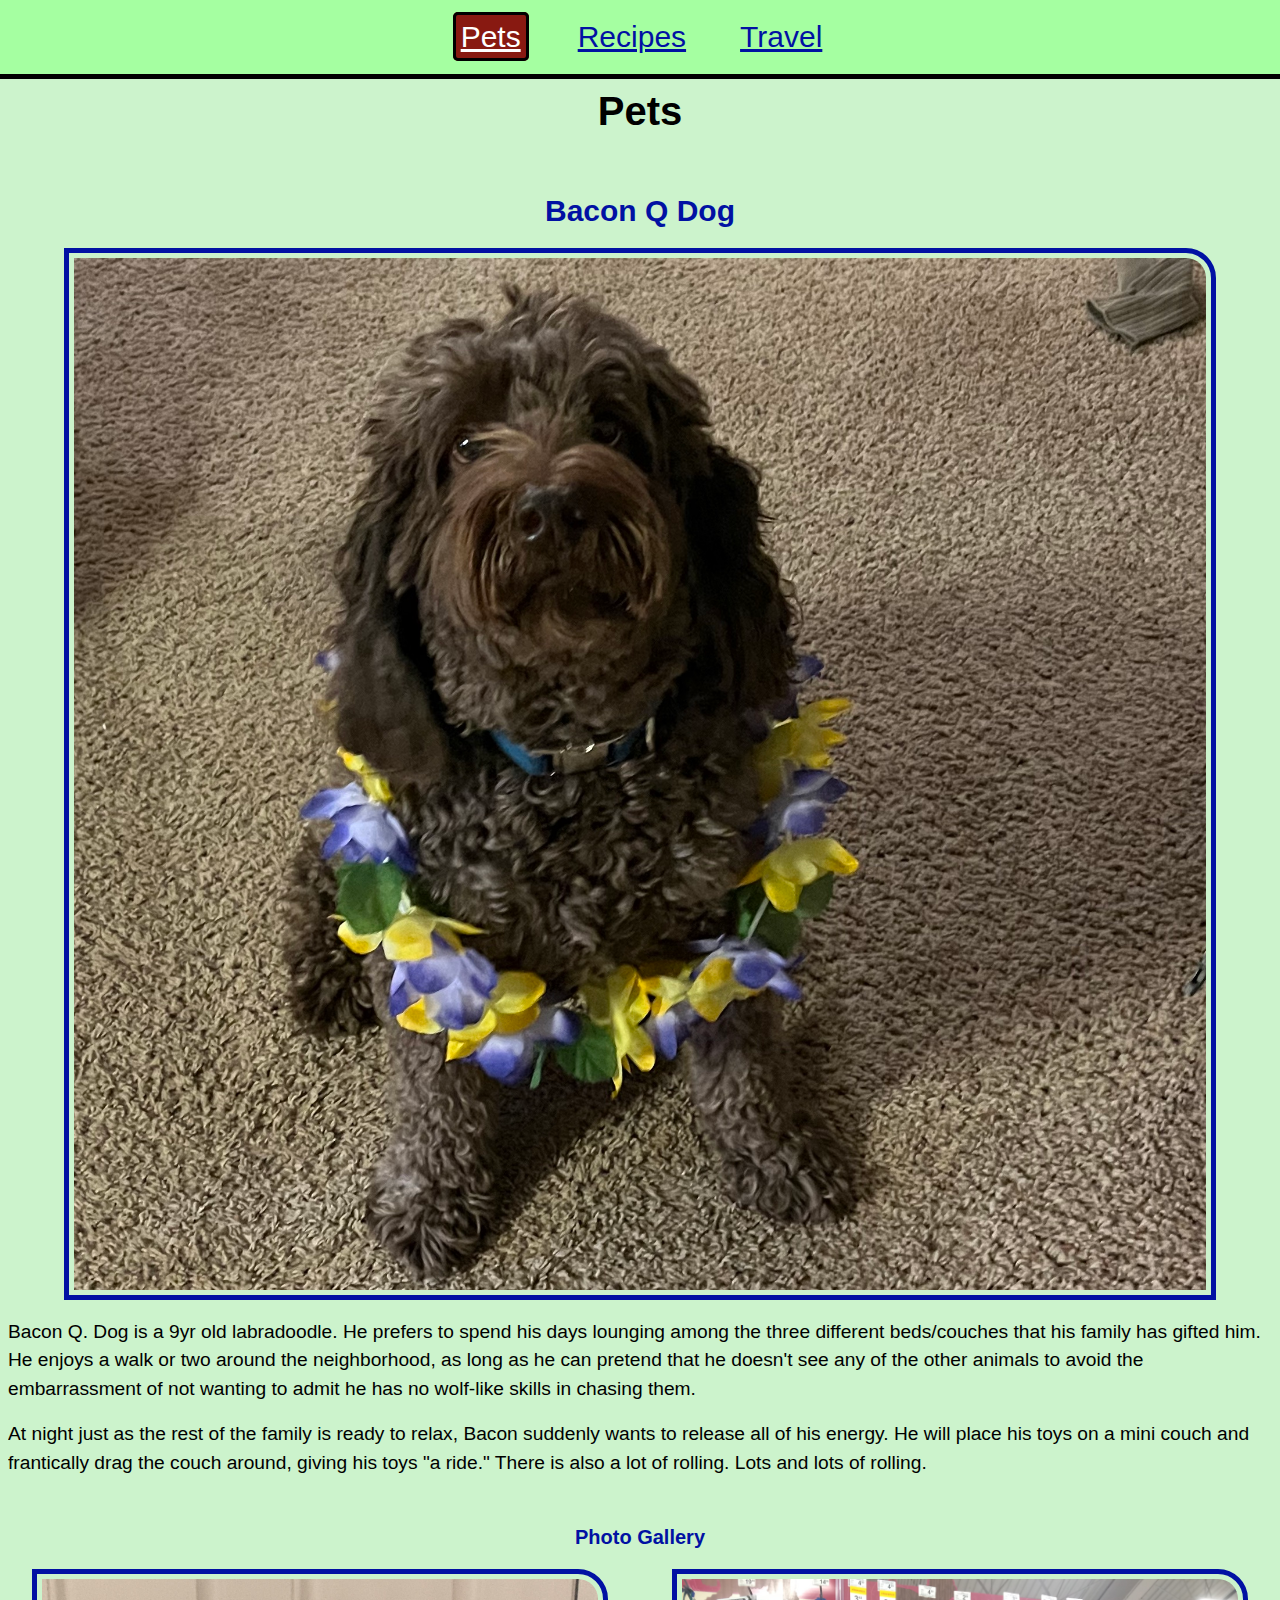
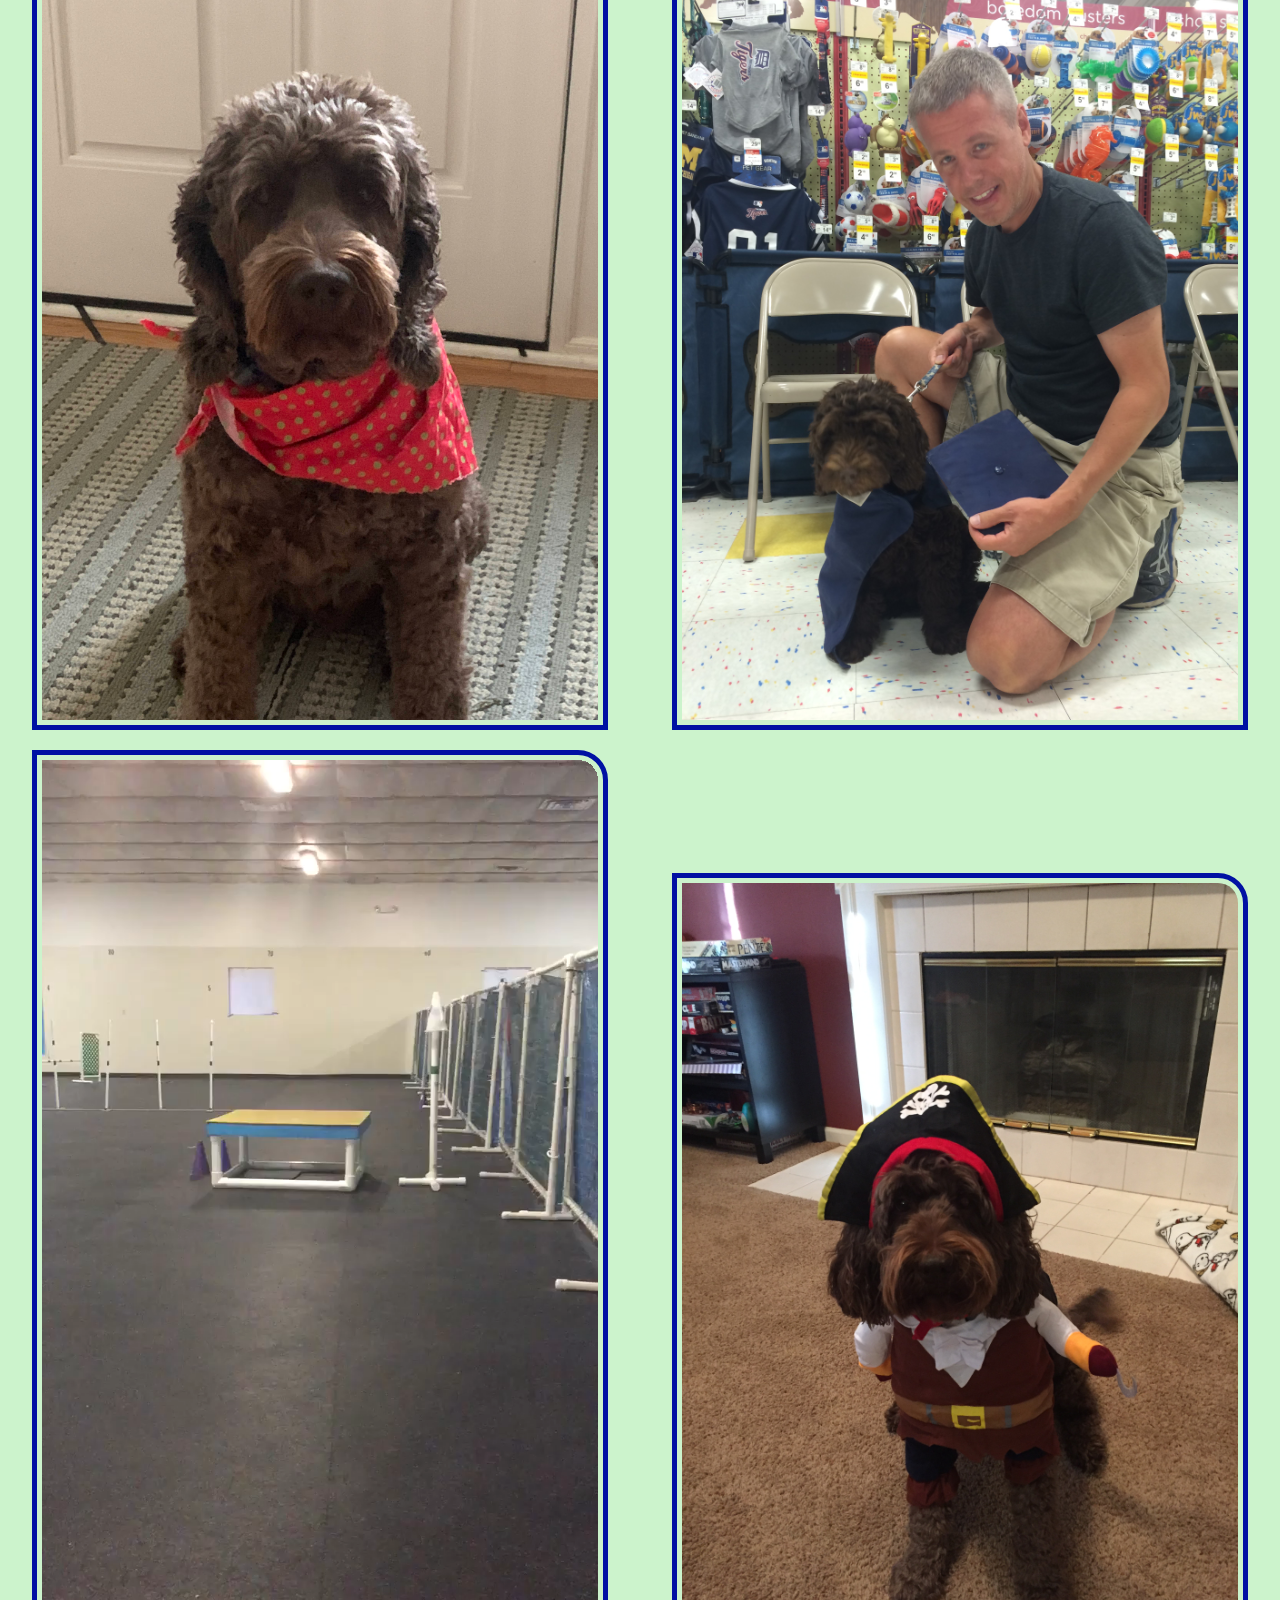
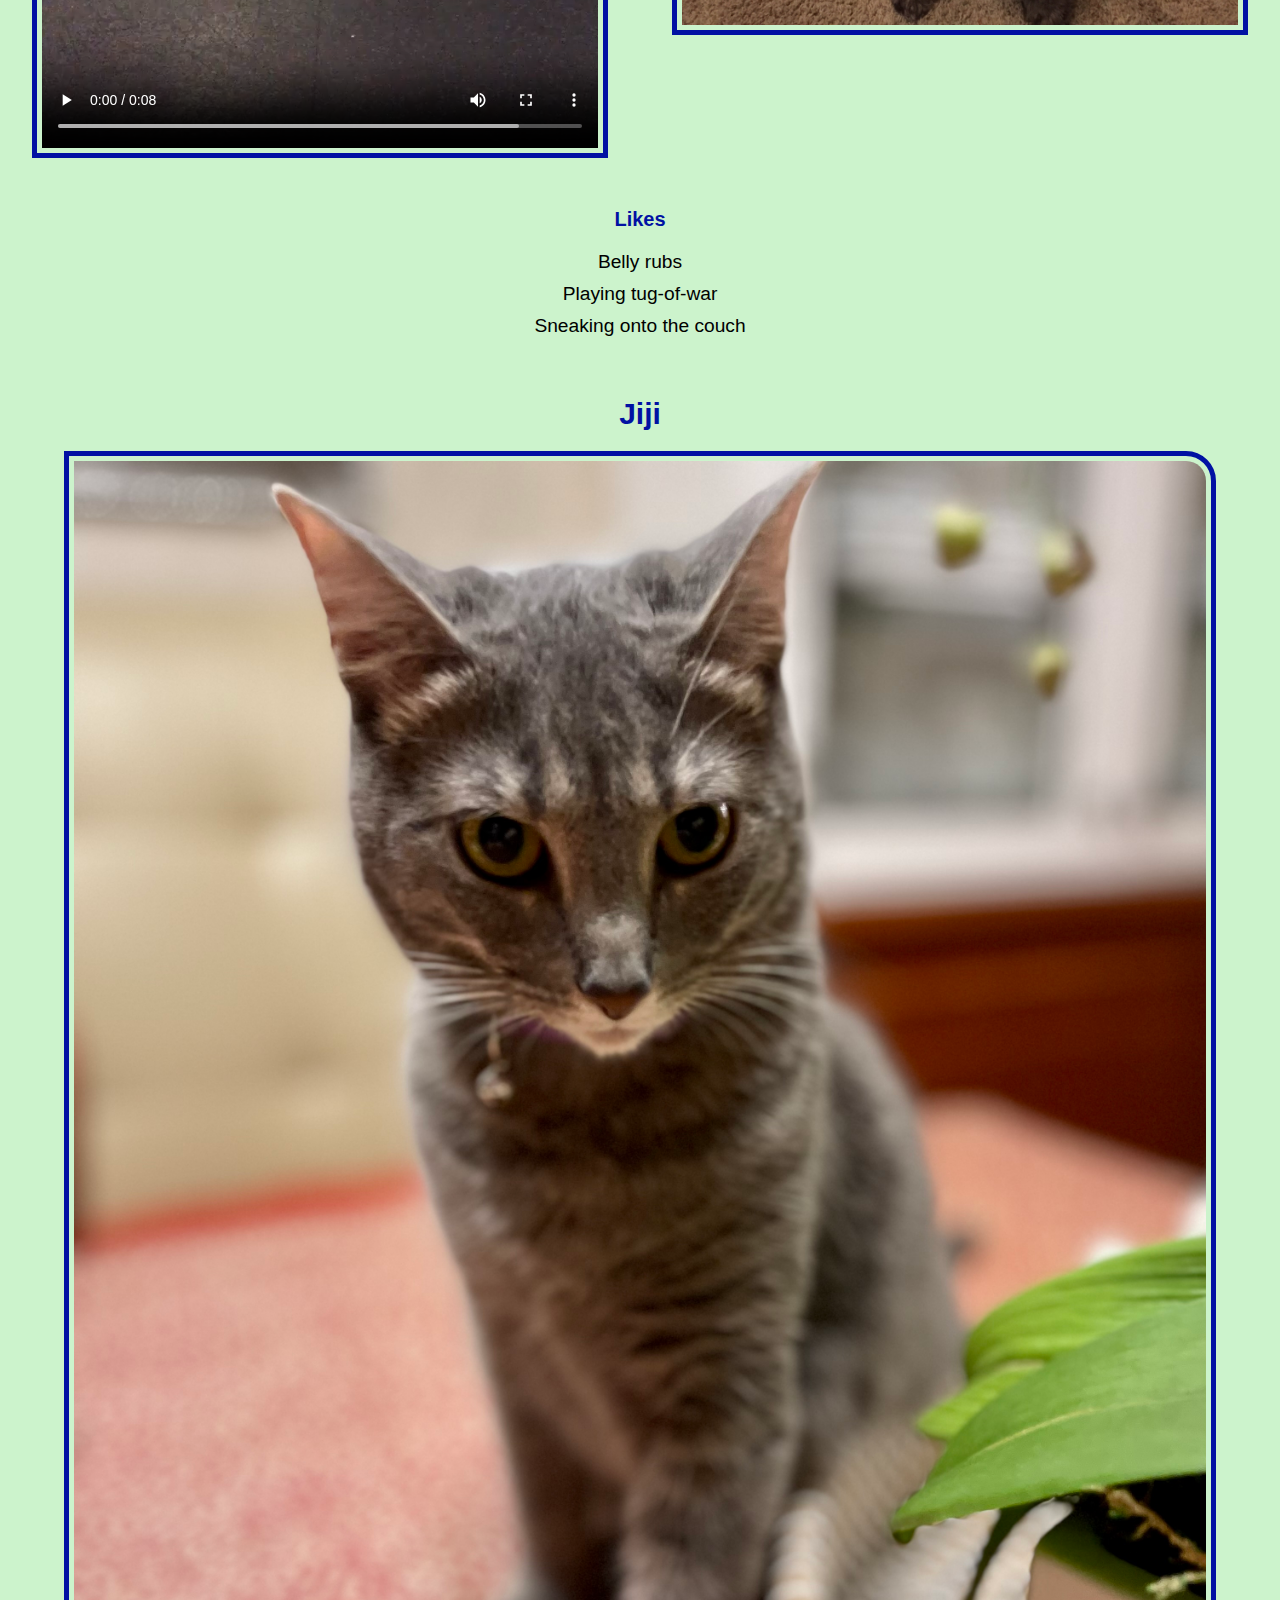
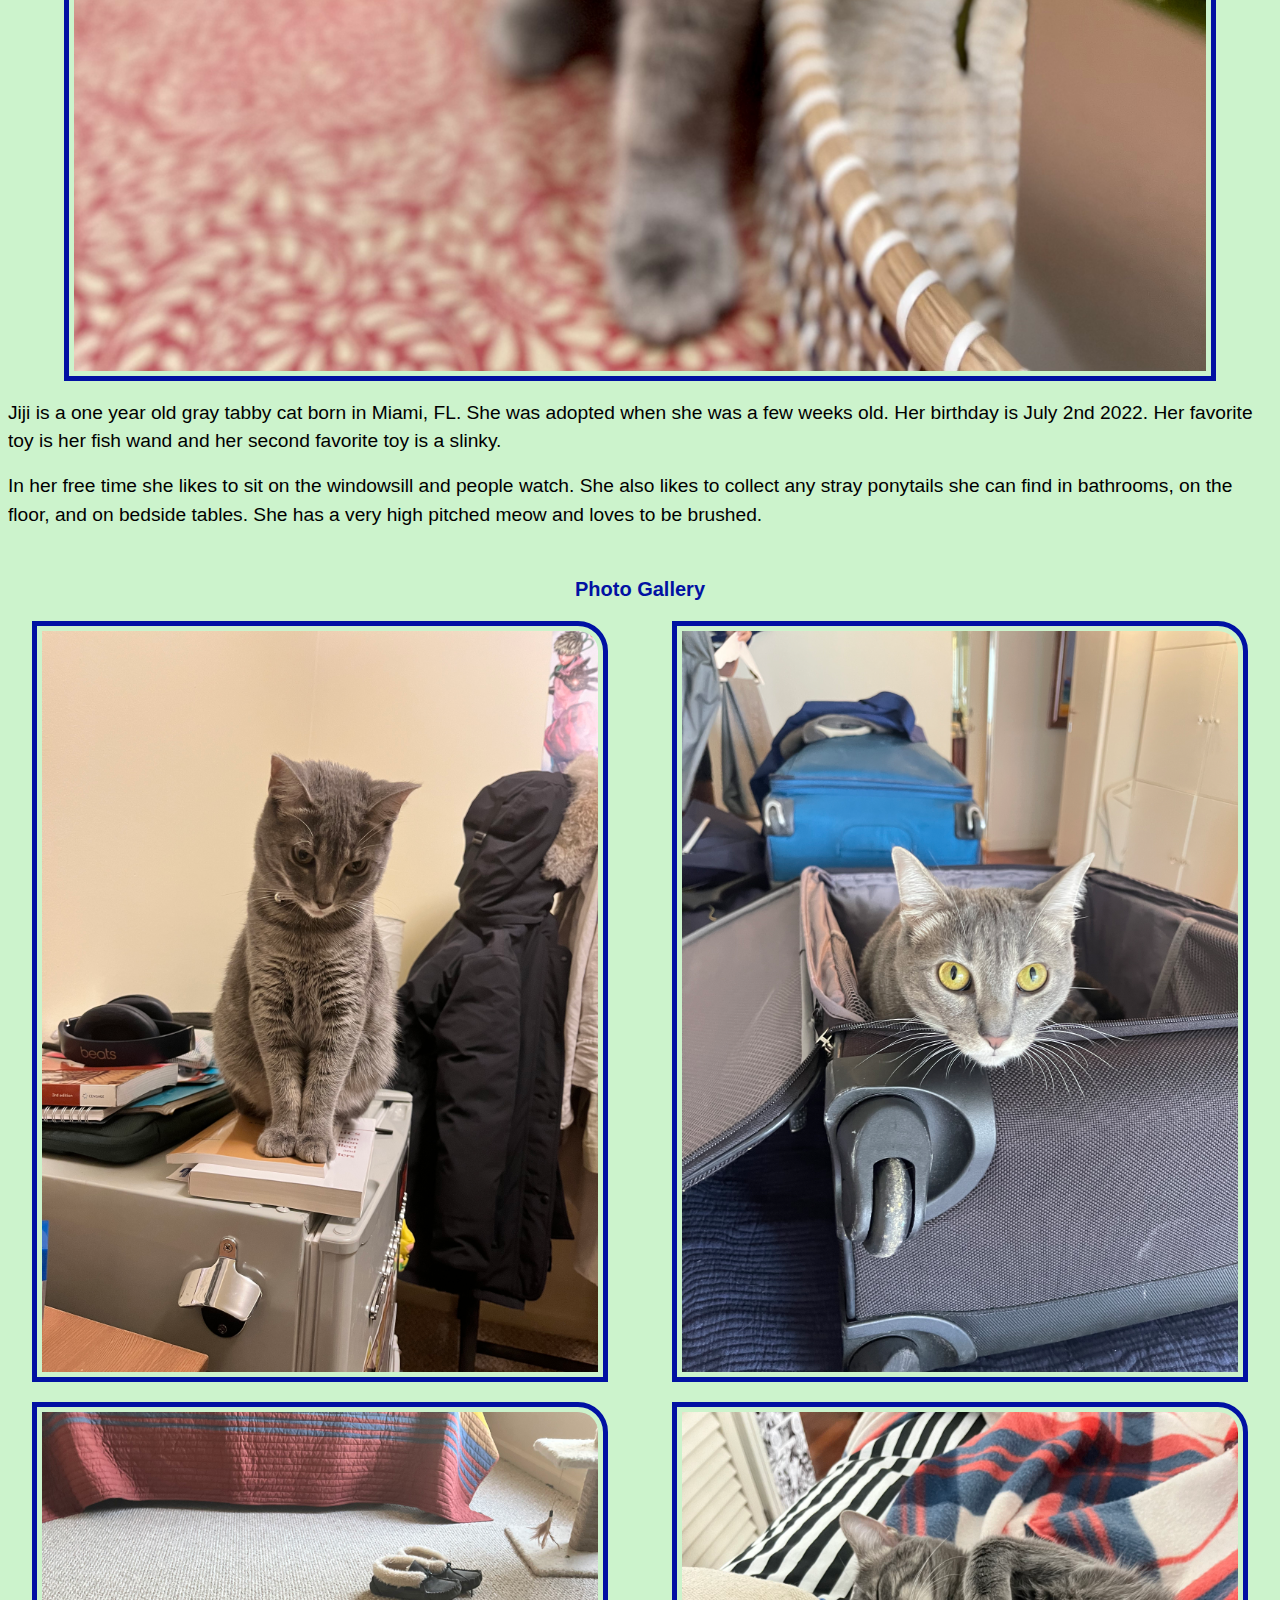
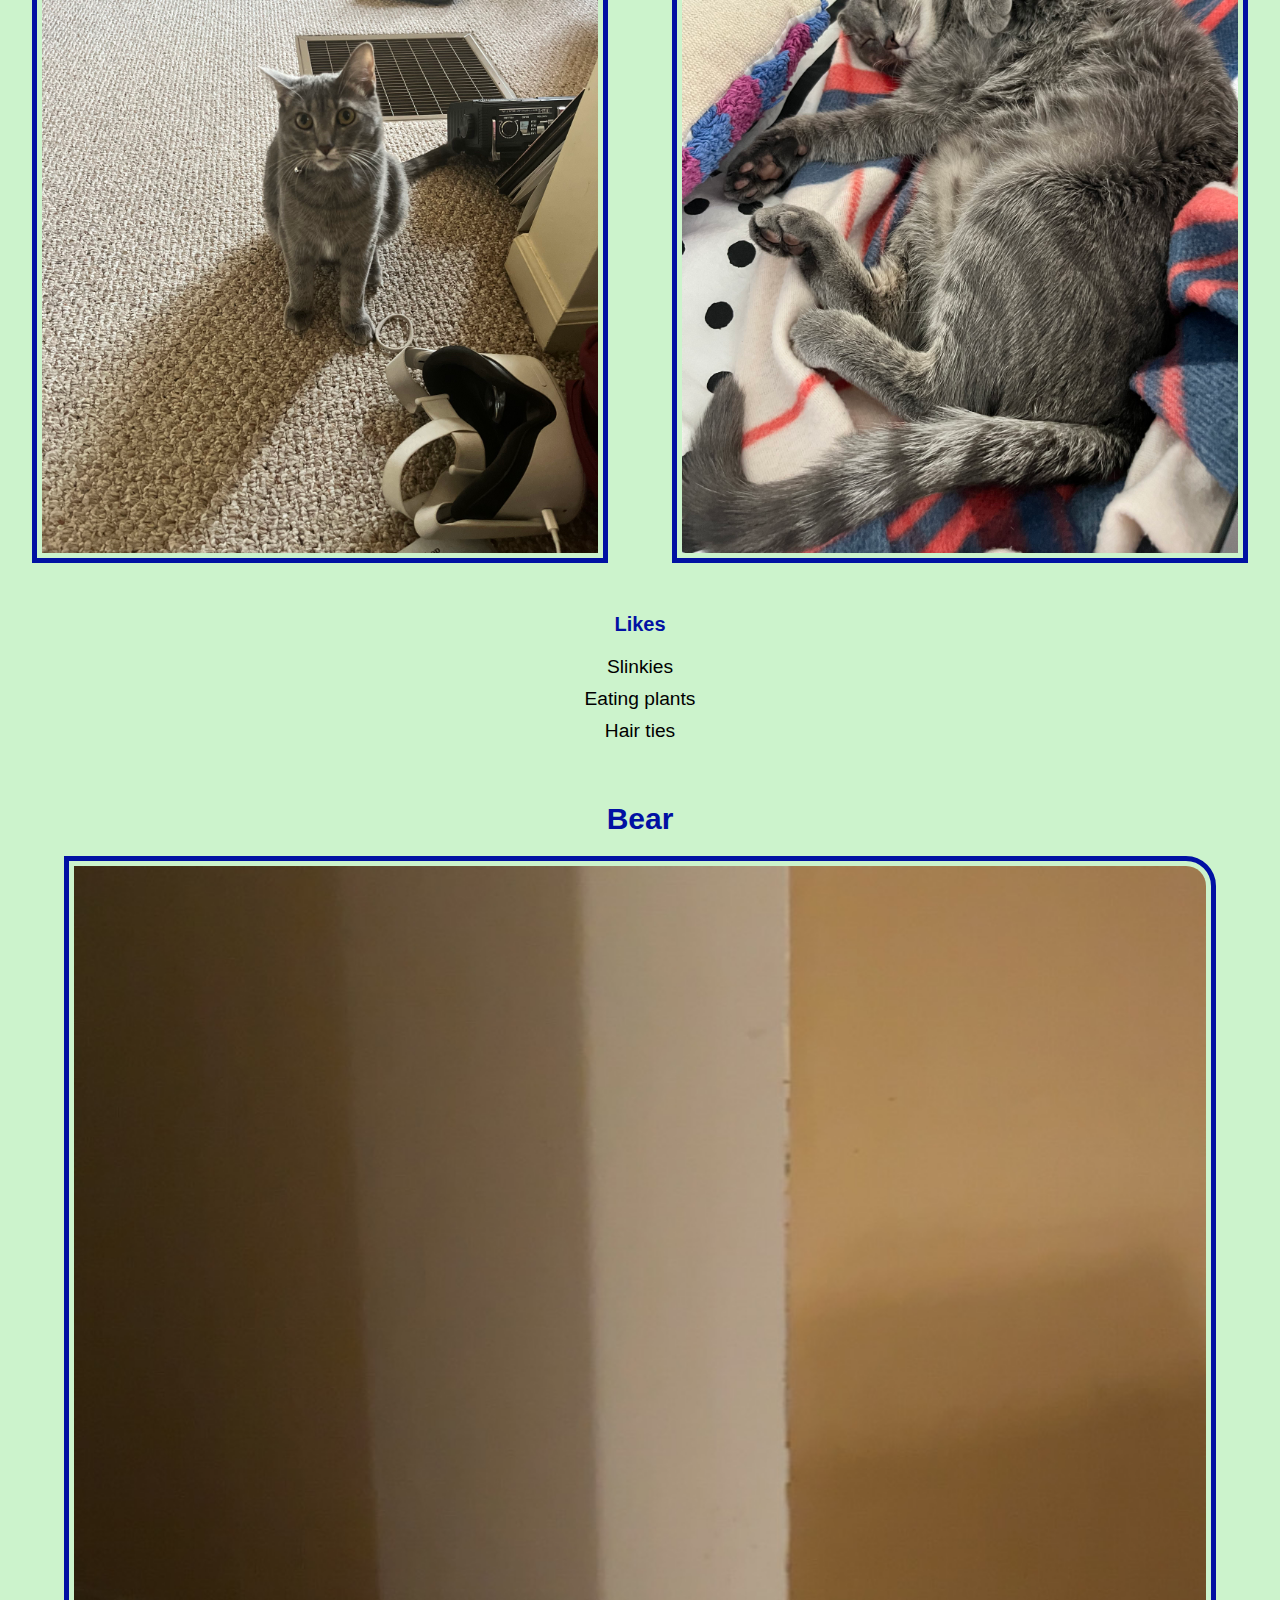
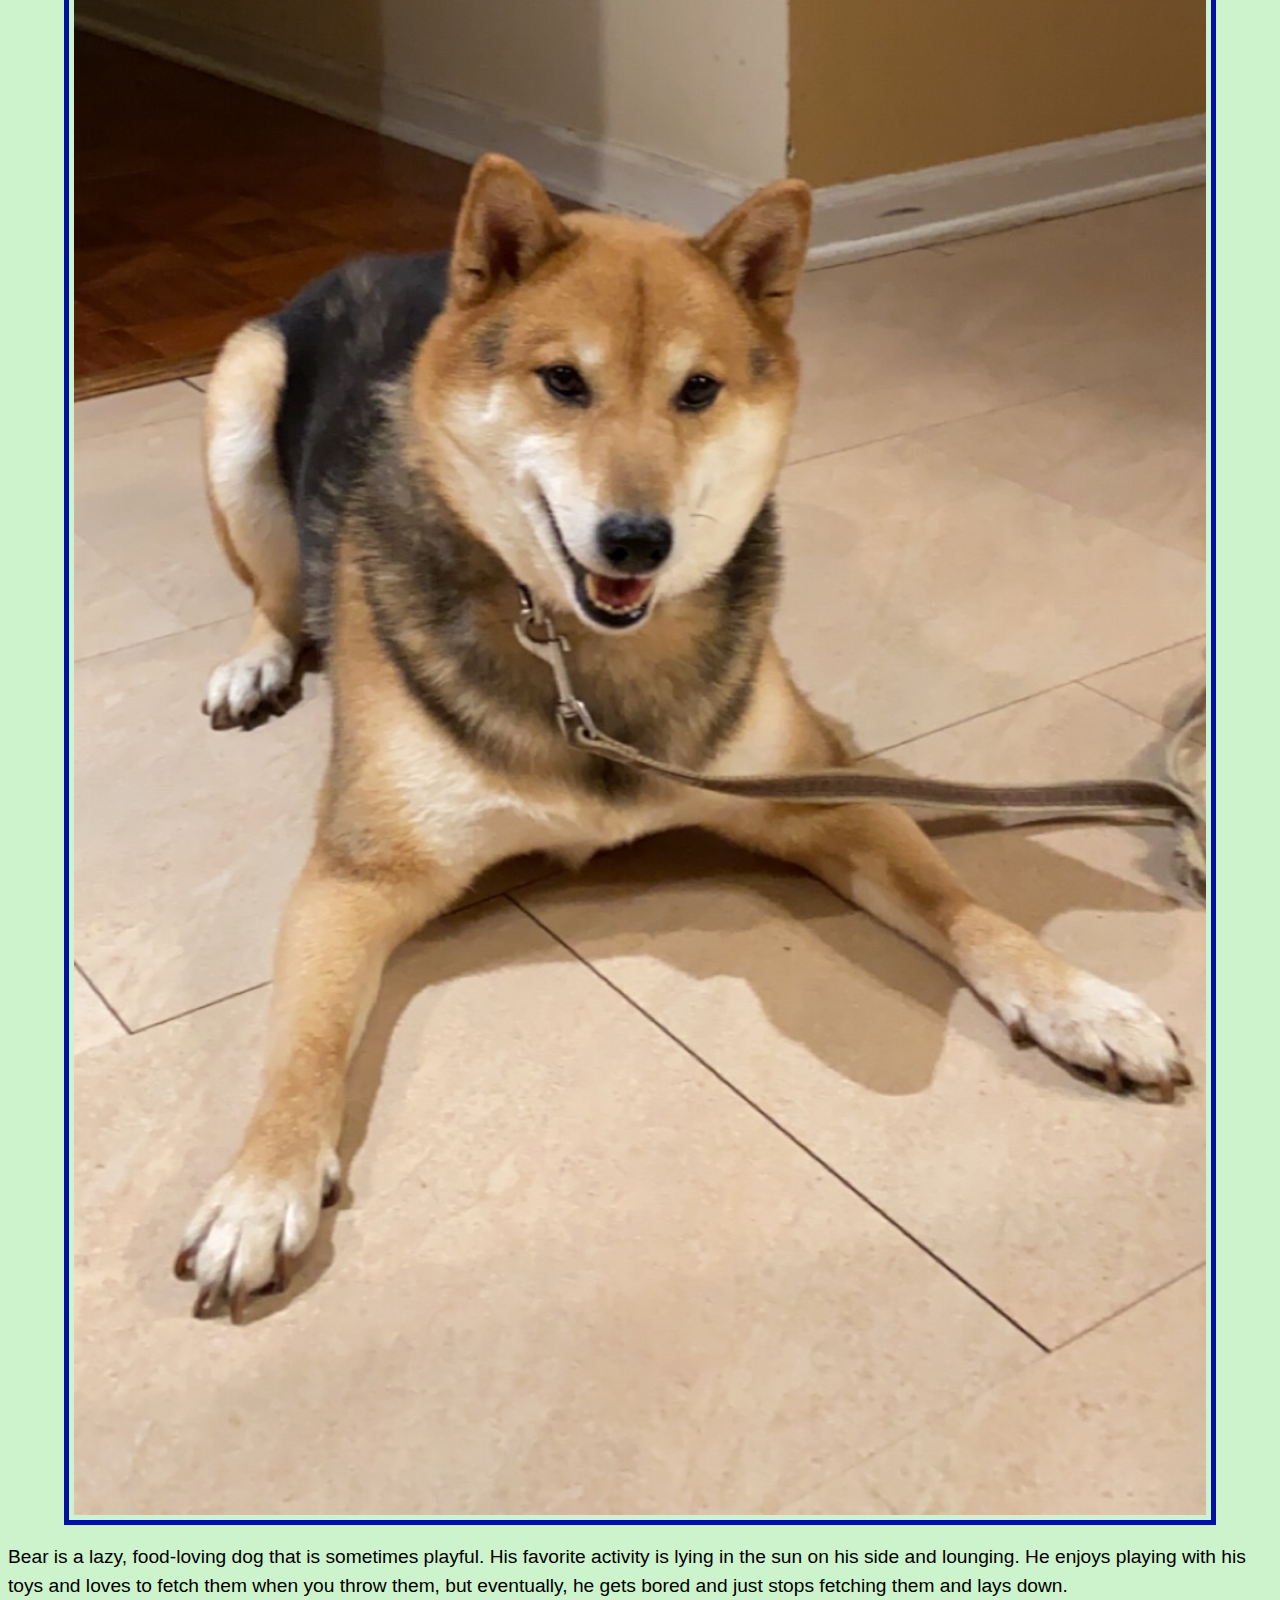
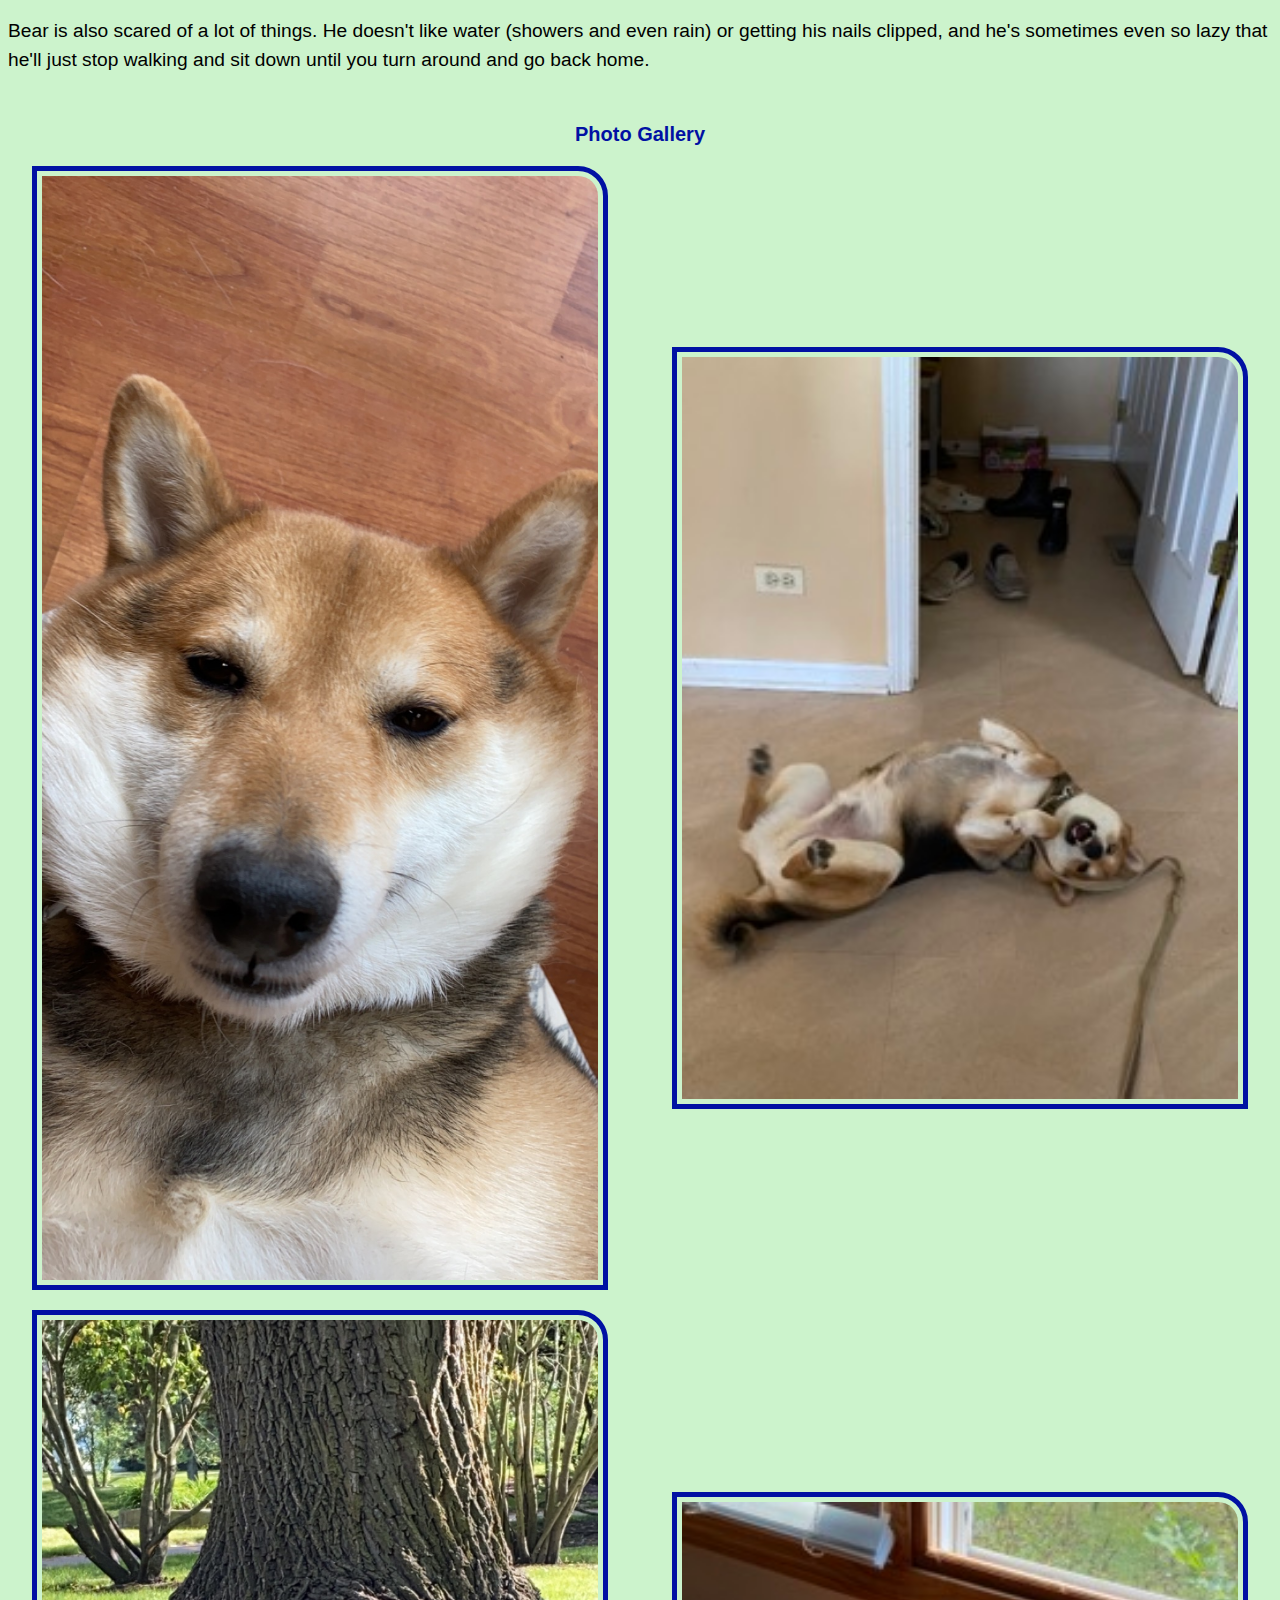
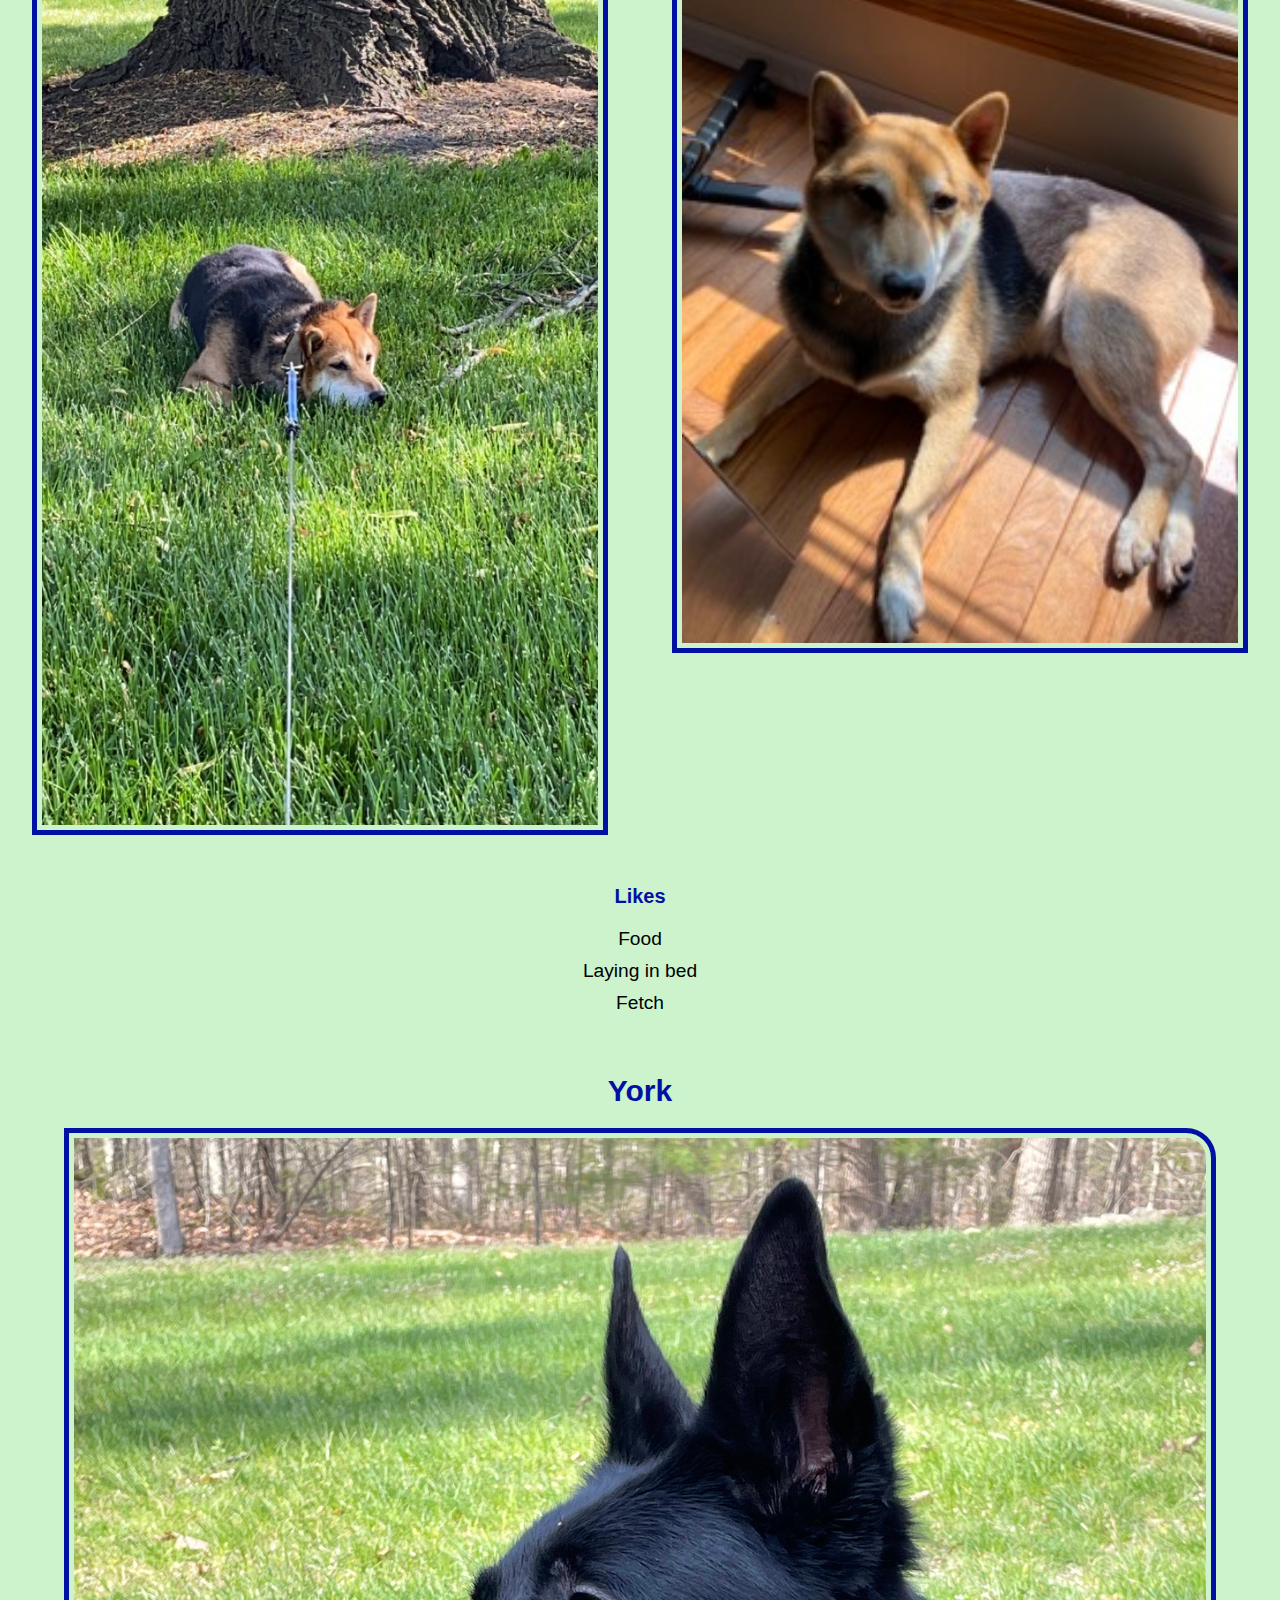
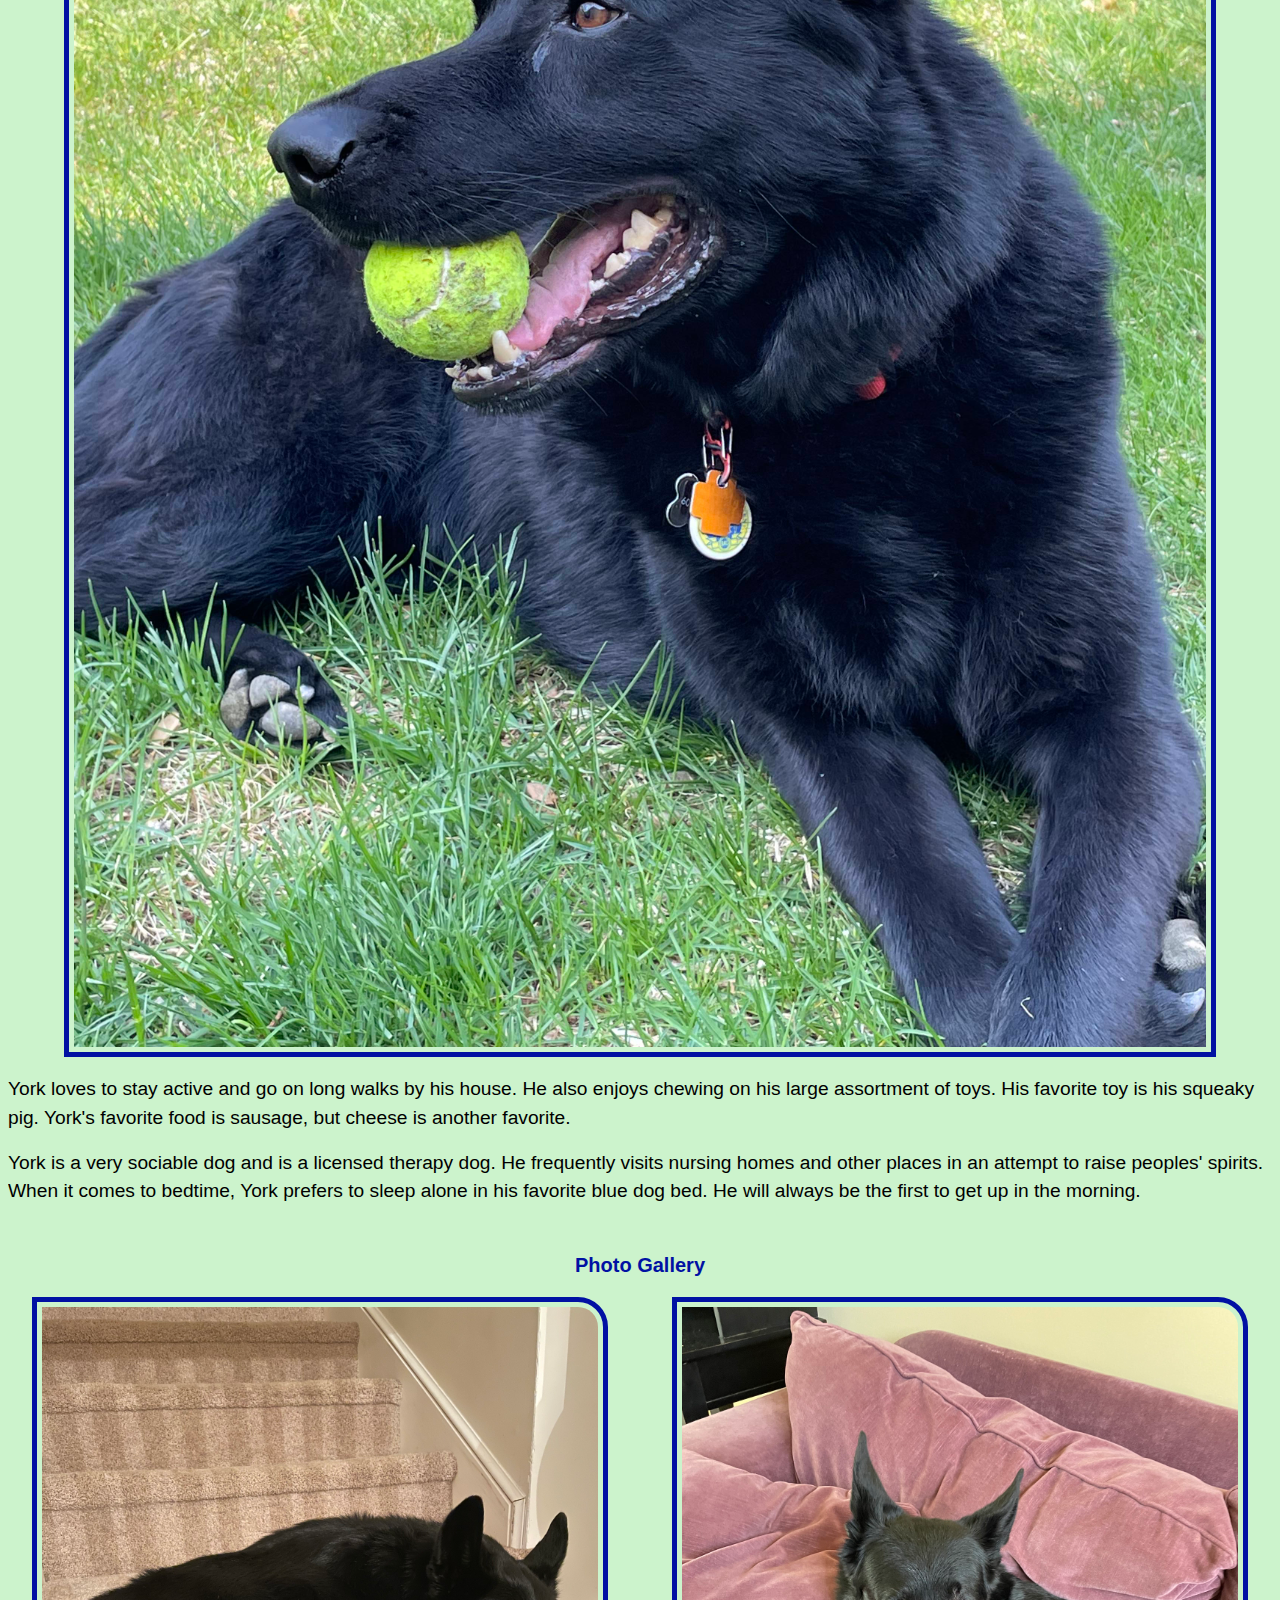
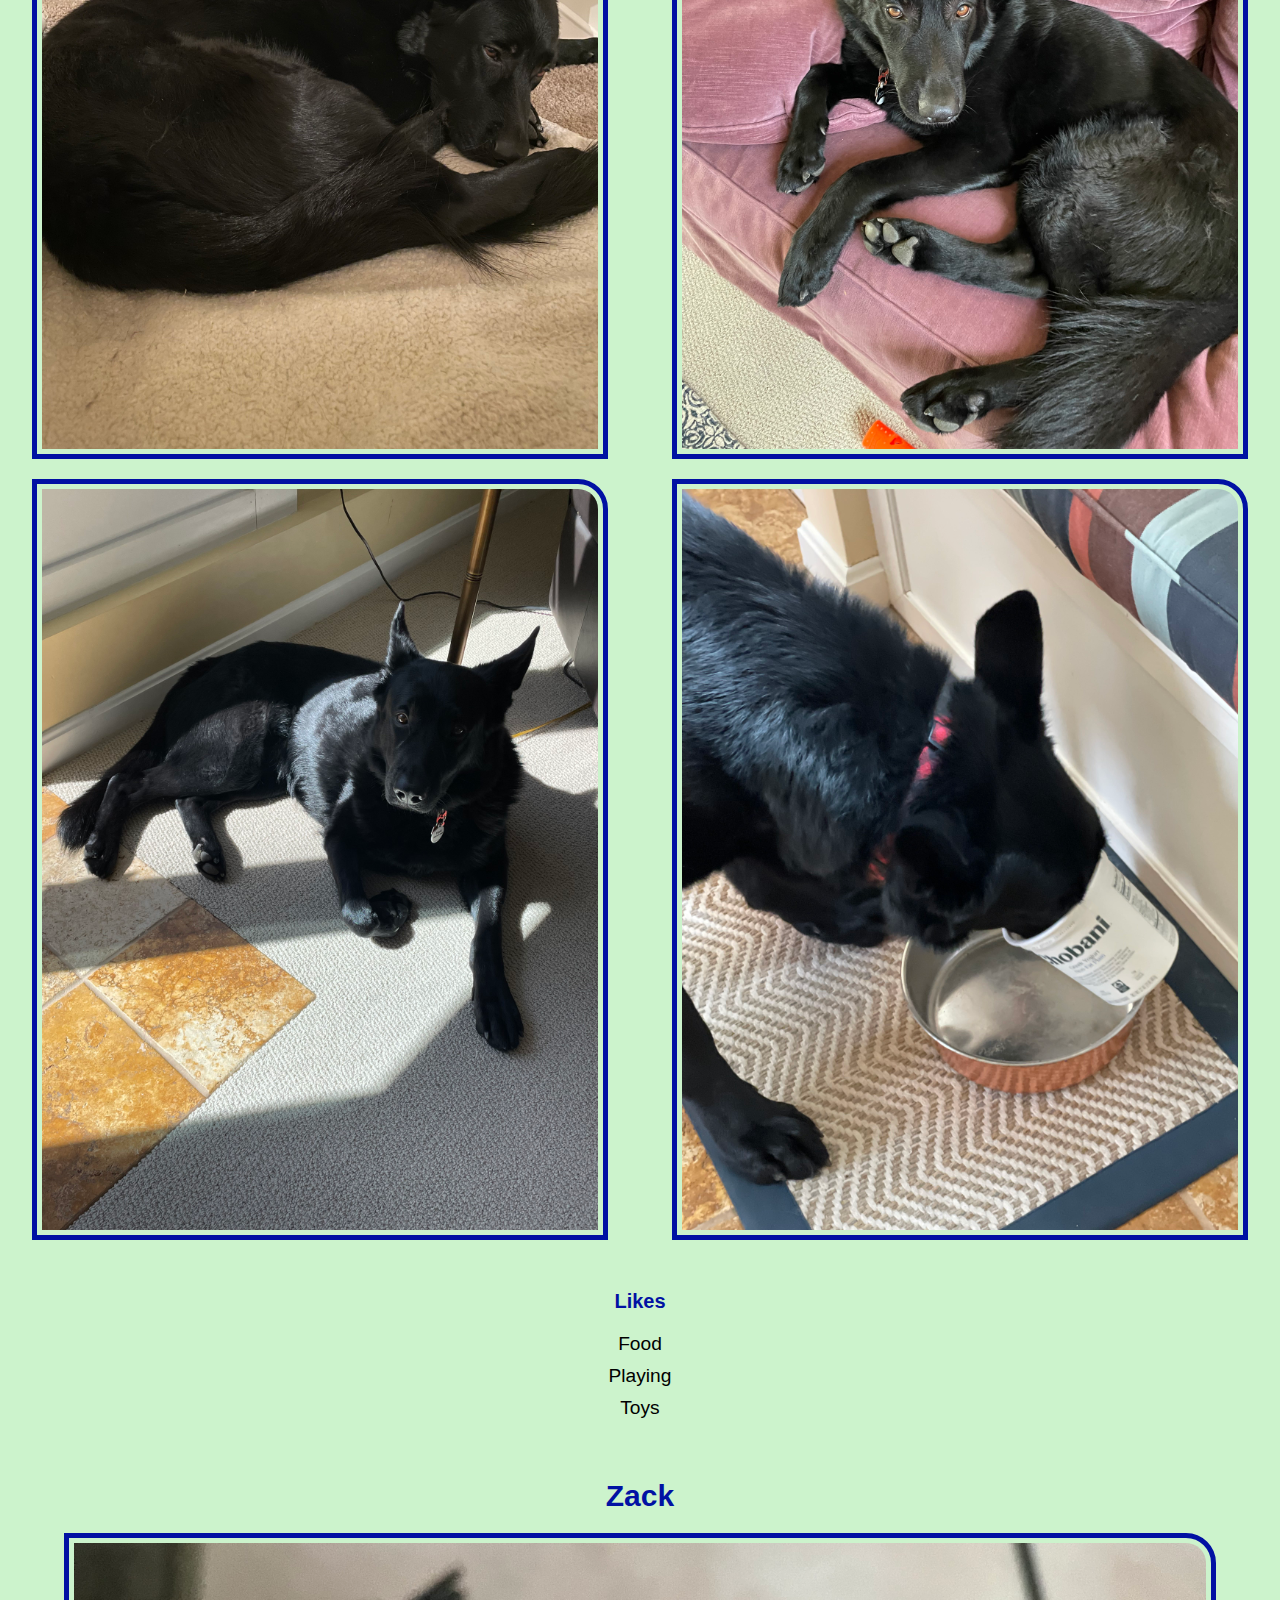
<file: index.html>
<!DOCTYPE html>
<html lang="en">
<head>
    <meta charset="UTF-8">
    <meta name="viewport" content="width=device-width, initial-scale=1.0">
    <title>Pets</title>
</head>
<body>

    <link rel="stylesheet" href="css/reset.css">
    <link rel="stylesheet" href="css/style.css">
    <a class = 'skip' href = "#main">Skip to Main Content</a>

    <nav>
        <ul>
            <li><a class="here" href= "index.html">Pets</a></li>
            <li><a href= "recipes.html">Recipes</a></li>
            <li><a href= "travel.html">Travel</a></li>
        </ul>
    </nav>

    <main id = "main">

        <h1>Pets</h1>

        <!-- pet 1 -->
        <div>
            <h2>Bacon Q Dog</h2>
            <img src="images/bacon.jpg" alt="Brown labradoodle wearing colorful lei">

            <p>Bacon Q. Dog is a 9yr old labradoodle. He prefers to spend his days lounging among the three different beds/couches that his family has gifted him. He enjoys a walk or two around the neighborhood, as long as he can pretend that he doesn't see any of the other animals to avoid the embarrassment of not wanting to admit he has no wolf-like skills in chasing them.</p> 
            <P>At night just as the rest of the family is ready to relax, Bacon suddenly wants to release all of his energy. He will place his toys on a mini couch and frantically drag the couch around, giving his toys "a ride." There is also a lot of rolling. Lots and lots of rolling.</P>
            
            <h3>Photo Gallery</h3>

            <div class = "pet-photo-gallery">
                <img src="images/bacon_bandana.JPG" alt = "Brown labradoodle wearing an orange bandana">
                <img src="images/bacon_graduation.JPG" alt="Small labradoodle puppy wearing a graduation cap and gown">
                <video controls>
                <source src="images/bacon_agility.mov">
                Your browser does not support the video tag.  This was a video of a girl and dog demonstrating a sit and stay procedure
                </video>
                <img src="images/bacon_halloween.JPG" alt="Brown labradoodle wearing a pirate costume">
            </div>
            

            <h3>Likes</h3>
            <ul class = "likes">
                <li>Belly rubs</li>
                <li>Playing tug-of-war</li>
                <li>Sneaking onto the couch</li>
            </ul>

            <!-- Colleen van Lent -->
        
        </div>

        <!-- pet 2 -->
        <div>
            <h2>Jiji</h2>
            <img src="images/table_jiji.jpg" alt="Gorgeous gray tabby with yellow eyes">

            <p>Jiji is a one year old gray tabby cat born in Miami, FL. She was adopted when she was a few weeks old. Her birthday is July 2nd 2022. Her favorite toy is her fish wand and her second favorite toy is a slinky.</p>
            <p>In her free time she likes to sit on the windowsill and people watch. She also likes to collect any stray ponytails she can find in bathrooms, on the floor, and on bedside tables. She has a very high pitched meow and loves to be brushed.</p>

            <h3>Photo Gallery</h3>
            <div class = "pet-photo-gallery">
                <img src="images/fridge_jiji.jpg" alt ="Jiji sitting on a mini fridge">
                <img src="images/suitcase_jiji.jpg" alt ="Jiji hiding in a suitcase">
                <img src="images/floor_jiji.jpg" alt ="Jiji waiting to play fetch">
                <img src="images/bed_jiji.jpg" alt ="Jiji taking a “cat nap">
            </div>
            
            <h3>Likes</h3>
            <ul>
                <li>Slinkies</li>
                <li>Eating plants</li>
                <li>Hair ties</li>
            </ul>

            <!-- Luciana Solorzano -->

        </div>

        <!-- pet 3 -->
        <div>
            <h2>Bear</h2>
            <img src = "images/bear.JPG" alt="A fluffy black, white, and tan Shiba Inu with pointed ears named Bear">

            <p>Bear is a lazy, food-loving dog that is sometimes playful. His favorite activity is lying in the sun on his side and lounging. He enjoys playing with his toys and loves to fetch them when you throw them, but eventually, he gets bored and just stops fetching them and lays down.</p>
            <p>Bear is also scared of a lot of things. He doesn&#39;t like water (showers and even rain) or getting his nails clipped, and he&#39;s sometimes even so lazy that he&#39;ll just stop walking and sit down until you turn around and go back home.</p>
        
            <h3>Photo Gallery</h3>
            <div class = "pet-photo-gallery">
                <img src = "images/bear_squish.JPG" alt = "squished face">
                <img src = "images/bear_leash.jpeg" alt = "Bear on his back fighting with his leash">
                <img src = "images/bear_lazy.JPG" alt = "Bear taking a break under a tree during a walk">
                <img src = "images/bear_sunbathing.jpeg" alt = "Bear sitting under a window in the sun">  
            </div>
                
            <h3>Likes</h3>
            <ul>
                <li>Food</li>
                <li>Laying in bed</li>
                <li>Fetch</li>
            </ul> 
            
            <!--Grace Zhu and John McCloskey-->

        </div>

        <!-- pet 4 -->
        <div>
            <h2>York</h2>
            <img src = "images/york.jpg" alt = "He is a large Black German Shepherd.">

            <p>York loves to stay active and go on long walks by his house. He also enjoys chewing on his large assortment of toys. His favorite toy is his squeaky pig. York's favorite food is sausage, but cheese is another favorite.</p>
            <p>York is a very sociable dog and is a licensed therapy dog. He frequently visits nursing homes and other places in an attempt to raise peoples' spirits. When it comes to bedtime, York prefers to sleep alone in his favorite blue dog bed. He will always be the first to get up in the morning.</p>
        
            <h3>Photo Gallery</h3>
            <div class = "pet-photo-gallery">
                <img src = "images/york2.jpg" alt = "York sleeping">
                <img src = "images/york3.jpg" alt = "York on couch">
                <img src = "images/york4.jpg" alt = "York chilling">
                <img src = "images/york5.jpg" alt = "York eating yogurt">
            </div>
            
            <h3>Likes</h3>
            <ul>
                <li>Food</li>
                <li>Playing</li>
                <li>Toys</li>
            </ul>
        
            <!-- Ben Montgomery -->

        </div>

        <!-- pet 5 -->
        <div>
            <h2>Zack</h2>
            <img src = "images/zamzam4.jpg" alt = "African grey parrot, 3 years old, red tail, and standing on kitchen tile.">

            <p>Zack is an African grey parrot, aged around three years old. Zack loves flying and being outside of the cage at all times. He's very nice but bites so much.</p>
            <p>Zack's favorite foods are unsalted sunflower seeds and mangos. He loves being able to sit on people's shoulder and talking to them. Zack knows over 500 words and learns more everyday.</p>
        
            <h3>Photo Gallery</h3>
            <div class = "pet-photo-gallery">
                <img src = "images/zamzam1.jpg" alt = "Zack on his cage standing.">
                <img src = "images/zamzam2.jpg" alt = "Zack standing on his cage door, staring into the camera.">
                <img src = "images/zamzam3.jpg" alt = "Zack standing on a rug staring up towards the camera.">
                <img src = "images/zamzam5.jpg" alt = "Zack cleaning himself standing on top of the cage by his toys.">
            </div>

            <h3>Likes</h3>
            <ul>
                <li>Sunflower seeds</li>
                <li>Flying</li>
                <li>Going on walks</li>
            </ul>
        
            <!-- Mohamedhussin Najaf -->

        </div>

    </main>
    
</body>
</html>
</file>
<file: css/style.css>
/*STYLE*/
/*Overarching styles*/

body {
    background-color: #ccf3cc;
}

.skip {
    position: absolute;
    margin-top: -100px;
}
:focus {
    background-color: #eaf399;
    border-radius: 5px;
}
.skip:focus {
    position: absolute;
    margin-top: 0px;
}

div {
    display: grid;
    grid-template-columns: 1fr;
    align-items: center;
}

h1 {
    font-family: 'Lucida Sans', 'Lucida Sans Regular', Verdana, sans-serif;
    color: Black;
    font-size: 40px;
    font-weight: bold;
    display: block;
    text-align: center;
    margin: 10px;
}

h2 {
    font-family: 'Lucida Sans', 'Lucida Sans Regular', Verdana, sans-serif;
    color: rgb(1, 17, 163);
    font-size: 30px;
    font-weight: bold;
    display: block;
    text-align: center;
    margin: 50px 10px 10px 10px;
}

h3 {
    font-family: 'Lucida Sans', 'Lucida Sans Regular', Verdana, sans-serif;
    color: rgb(1, 17, 163);
    font-size: 20px;
    font-weight: bold;
    display: block;
    text-align: center;
    margin: 40px 10px 10px 10px;
}

p, figcaption {
    display: block;
    font-family: 'Gill Sans', 'Gill Sans MT', 'Calibri', 'Trebuchet MS', sans-serif;
    line-height: 1.5;
    margin: 8px;
    overflow: hidden;
    font-size: 1.2em;
}

img {
    border: solid 5px rgb(1, 17, 163);
    padding: 5px;
    margin: 10px auto;
    border-top-right-radius: 30px;
    width: 90%;
}

video {
    border: solid 5px rgb(1, 17, 163);
    padding: 5px;
    margin: 10px auto;
    border-top-right-radius: 30px;
    width: 90%;
}

figure {
    display: block;
    text-align: center;
    margin: 10px auto;
    border-top-right-radius: 30px;
}

a {
    text-decoration: underline;
    color: rgb(1, 17, 163);
    padding: 5px;
}

nav {
    background-color: rgb(165, 255, 161);
    text-align: center;
    border-bottom: solid 5px black;
}

span {
    margin: 10px;
    font-family: 'Gill Sans', 'Gill Sans MT', 'Calibri', 'Trebuchet MS', sans-serif;
    font-size: 1.2em;
}


/*Child styles*/

ul > li {
    display: block;
    text-align: center;
    margin: 10px;
    font-family: 'Gill Sans', 'Gill Sans MT', 'Calibri', 'Trebuchet MS', sans-serif;
    font-size: 1.2em;
}

ol > li {
    margin: 10px;
    font-family: 'Gill Sans', 'Gill Sans MT', 'Calibri', 'Trebuchet MS', sans-serif;
    font-size: 1.2em;
}

nav > ul > li {
    display: inline-block;
    margin: 20px;
    font-size: 30px;
}

/*Class specific*/

.here {
    background-color: rgb(136, 25, 17);
    border: black 3px solid;
    color: white;
    border-radius: 5px;
}

.pet-photo-gallery {
    display: grid;
    grid-template-columns: 1fr 1fr;
    justify-items: center;
}

.recipe-photo-gallery {
    display: grid;
    grid-template-columns: 1fr 1fr;
    justify-items: center;
}

.recipe-main-img {
    grid-column: 1/3;
}

.travel-photo-gallery {
    display: grid;
    grid-template-columns: 1fr 1fr;
    justify-items: center;
}

.travel-main-img {
    grid-column: 1/3;
}

.static {
    display: none;
}

@media screen and (prefers-reduced-motion: reduce){
    .gif {
        display: none;
    }
    .static {
        display: block;
    }
}
</file>
